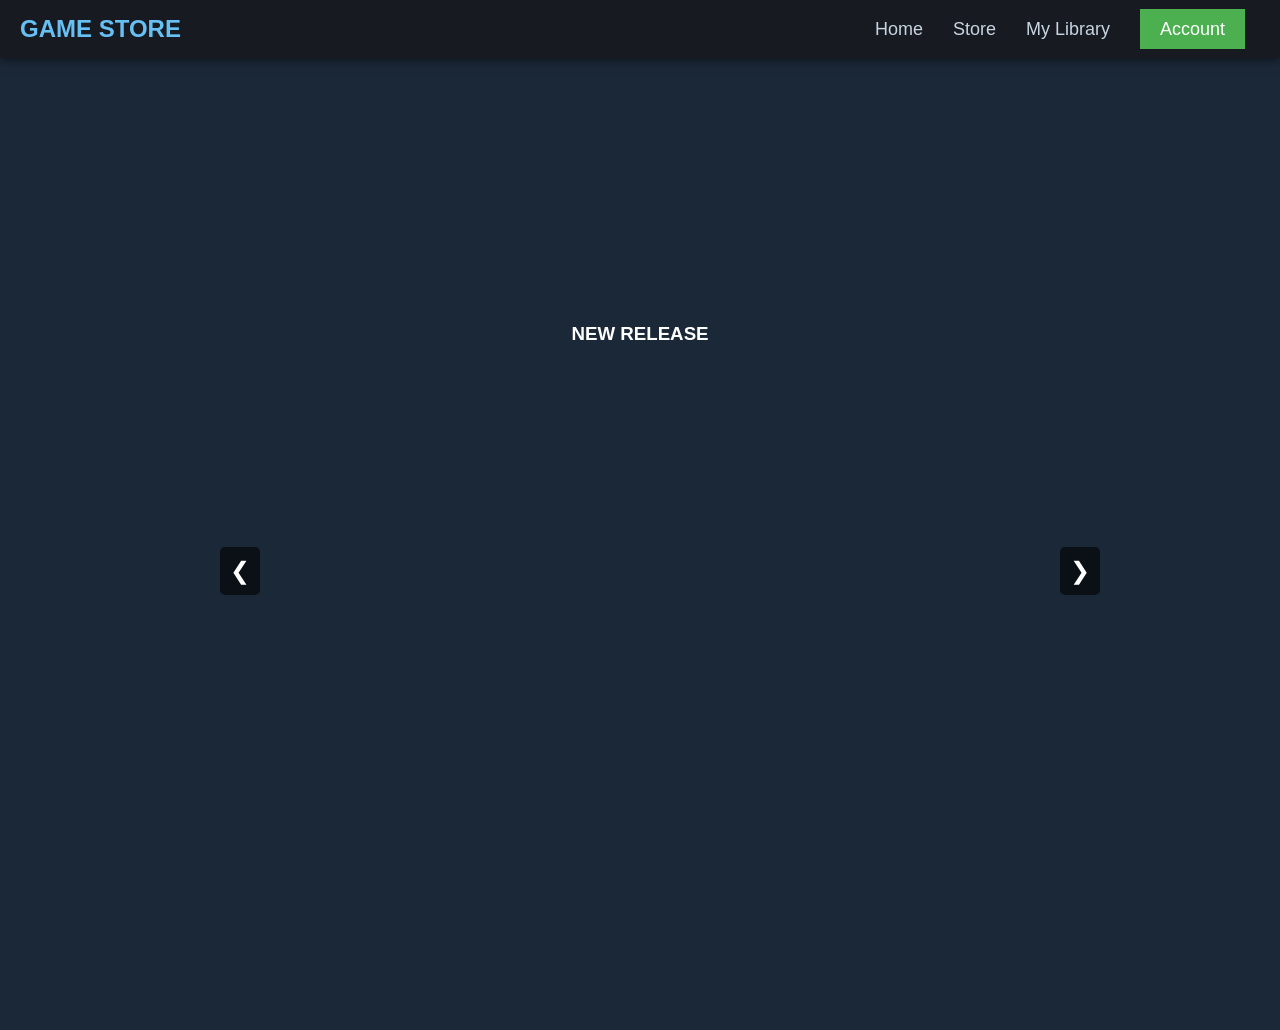
<file: templates/index.html>
<!DOCTYPE html>
<html lang="en">
<head>
  <meta charset="UTF-8">
  <meta name="viewport" content="width=device-width, initial-scale=1.0">
  <title>Game Store</title>
  <link rel="stylesheet" href="/statics/style.css">
  <style>
    /* Library Grid */
    .library-grid {
      display: flex;
      flex-wrap: wrap;
      gap: 1rem;
      justify-content: center;
      margin-top: 1rem;
    }
    
    /* Each Card */
    .library-card {
      background-color: #1b1b1b;
      border: 1px solid #333;
      border-radius: 4px;
      width: 160px; /* Adjust as needed */
      text-align: center;
      padding: 1rem;
      position: relative;
      transition: transform 0.3s, box-shadow 0.3s;
    }
    
    /* Hover effect for Game Cards */
    .library-card:hover {
      transform: scale(1.05);
      box-shadow: 0 4px 8px rgba(0, 0, 0, 0.5);
    }
    
    /* Game Image */
    .library-game-image {
      width: 100%;
      height: auto;
      border-radius: 4px;
      margin-bottom: 0.5rem;
    }
    
    /* Game Name */
    .library-card h3 {
      margin: 0;
      font-size: 1rem;
      color: #fff;
    }
    
    /* Install Button added to each game card */
    .library-card::after {
      content: "Install";
      display: block;
      background-color: #4CAF50;
      color: white;
      text-align: center;
      padding: 0.5rem;
      border-radius: 4px;
      margin-top: 0.5rem;
      cursor: pointer;
      font-size: 0.9rem;
      pointer-events: auto;
    }
    
    /* Hover effect for Install Button */
    .library-card:hover::after {
      background-color: #45a049;
    }
    
    /* On-click effect: change button color when the card is active (clicked) */
    .library-card:active::after {
      background-color: #008CBA;
    }
    
    /* ===== NEW RELEASE SLIDER STYLES ===== */
    .slider-container {
      position: relative;
      width: 120%;
      max-width: 900px;
      margin: 1rem auto;
      overflow: hidden;
      display: flex;
      align-items: center;
      justify-content: center;
    }
    
    .slider {
      display: flex;
      width: 100%;
      position: relative;
      overflow: hidden;
    }
    
    .slide, .new-release-slide {
      width: 100%;
      display: none;
      gap: 1rem;
      align-items: center;
      justify-content: center;
      background: #16202d;
      border-radius: 8px;
      padding: 15px;
      box-shadow: 0 0 10px rgba(0,0,0,0.5);
    }
    
    .new-release-slide img.game-image {
      width: 100%;          /* Full width of container */
      height: 300px;         /* Fixed height */
      object-fit: cover;     /* Crop overflow */
      border-radius: 5px;
    }
    
    .new-release-slide .game-info {
      display: flex;
      flex-direction: column;
      gap: 0.5rem;
      color: #fff;
      width: 50%;
      text-align: left;
    }
    
    .new-release-slide .game-thumbnails {
      display: flex;
      gap: 0.5rem;
    }
    
    .new-release-slide .game-thumbnails img {
      width: 60px;
      border-radius: 3px;
    }
    
    .new-release-slide button {
      padding: 0.5rem 1rem;
      background-color: #4CAF50;
      color: white;
      border: none;
      cursor: pointer;
      border-radius: 4px;
      margin-top: 0.5rem;
    }
    
    .new-release-slide button:hover {
      background-color: #45a049;
    }
    
    .slider-container .prev,
    .slider-container .next {
      cursor: pointer;
      position: absolute;
      top: 50%;
      transform: translateY(-50%);
      background: rgba(0, 0, 0, 0.6);
      color: #fff;
      border: none;
      font-size: 24px;
      padding: 10px;
      border-radius: 5px;
      z-index: 2;
      transition: background 0.3s;
    }
    
    .slider-container .prev:hover,
    .slider-container .next:hover {
      background: rgba(0, 0, 0, 0.8);
    }
    
    .slider-container .prev {
      left: 10px;
    }
    
    .slider-container .next {
      right: 10px;
    }
    /* ===== END NEW RELEASE SLIDER STYLES ===== */
  </style>
</head>
<body>
  <header>
    <h1>GAME STORE</h1>
    <nav>
      <ul>
        <li><a href="#home" onclick="showSection('home')">Home</a></li>
        <li><a href="store.html">Store</a></li>
        <!-- My Library is now a separate navigation item -->
        <li><a href="index.html#library" onclick="showSection('library'); fetchLibrary();">My Library</a></li>
        <li class="dropdown">
          <a href="#" class="dropbtn">Account</a>
          <div class="dropdown-content">
            <a href="/profile">Profile</a>
            <a href="/">Logout</a>
          </div>
        </li>
      </ul>
    </nav>
  </header>
  
  <main>
    <section id="home" class="section active">
      <!-- Featured & Recommended Slider -->
    

      <!-- NEW RELEASE Slider -->
      <h3>NEW RELEASE</h3>
      <div class="slider-container">
        <button class="prev" onclick="changeNewReleaseSlide(-1)">&#10094;</button>
        <div class="slider" id="new-release-slider"></div>
        <button class="next" onclick="changeNewReleaseSlide(1)">&#10095;</button>
      </div>
    </section>
    
    <!-- Library Section -->
    <section id="library" class="section" style="display: none;">
      <h2>My Library</h2>
      <div id="library-grid" class="library-grid">
        <!-- Library cards will be injected here -->
      </div>
    </section>
  </main>
  
  <script>
    // Global cart variable initialization: load from localStorage if available, else start with empty array.
    let cart = JSON.parse(localStorage.getItem("cart")) || [];

    // INITIALIZE: Call necessary functions on DOMContentLoaded
    document.addEventListener("DOMContentLoaded", function () {
      let initialSection = window.location.hash ? window.location.hash.substring(1) : 'home';
      showSection(initialSection);
      updateCartCount();
      loadStore();
      loadCart();
      updateCategoryButtons();
      fetchGames(); // Fetch games from backend
      loadCart();
      updateCategoryButtons();

      // Load new releases for the new release slider container
      loadNewReleases();
    });

    function showSection(sectionId) {
      document.querySelectorAll('.section').forEach(section => {
        section.style.display = 'none';
      });
      const selectedSection = document.getElementById(sectionId);
      if (selectedSection) {
        selectedSection.style.display = 'flex';
        selectedSection.style.flexDirection = 'column';
        selectedSection.style.alignItems = 'center';
        selectedSection.style.justifyContent = 'center';
        selectedSection.style.width = '100%';
      }
      if (sectionId === 'store') loadStore();
      if (sectionId === 'cart') loadCart();
      if (sectionId === 'library') fetchLibrary();
    }

    const categorySlider = document.querySelector('.category-slider');
    const prevCategoryBtn = document.querySelector('.left-btn');
    const nextCategoryBtn = document.querySelector('.right-btn');

    function updateCategoryButtons() {
      if (!categorySlider) return;
      prevCategoryBtn.style.display = categorySlider.scrollLeft > 0 ? 'block' : 'none';
      nextCategoryBtn.style.display =
          categorySlider.scrollLeft + categorySlider.clientWidth < categorySlider.scrollWidth ? 'block' : 'none';
    }

    function scrollCategories(direction) {
      const cardWidth = document.querySelector('.category-card').offsetWidth + 10;
      const visibleCards = 6; 
      categorySlider.scrollBy({ left: direction * cardWidth * visibleCards, behavior: 'smooth' });
      setTimeout(updateCategoryButtons, 500);
    }

    if (categorySlider) {
      categorySlider.addEventListener('scroll', updateCategoryButtons);
    }

    const slides = document.querySelectorAll('.slide');
    let currentSlide = 0;

    function changeSlide(direction) {
      slides[currentSlide].style.display = "none"; 
      currentSlide = (currentSlide + direction + slides.length) % slides.length;
      slides[currentSlide].style.display = "flex";
      slides[currentSlide].style.alignItems = "center";
      slides[currentSlide].style.justifyContent = "center";
    }

    setInterval(() => {
      changeSlide(1);
    }, 3000);

    document.addEventListener("DOMContentLoaded", () => {
      slides.forEach((slide, index) => {
        slide.style.display = index === 0 ? "flex" : "none";
        slide.style.alignItems = "center";
        slide.style.justifyContent = "center";
      });
    });

    async function fetchGames() {
      try {
        const response = await fetch("http://127.0.0.1:8000/games");
        if (!response.ok) throw new Error("Failed to fetch games.");
        const data = await response.json();
        localStorage.setItem("games", JSON.stringify(data.games));
        loadStore();
      } catch (error) {
        console.error("Error fetching games:", error);
      }
    }

    function loadStore() {
      const storeContainer = document.getElementById("store-items");
      if (!storeContainer) return;
      storeContainer.innerHTML = "";
      storeContainer.style.display = "flex";
      storeContainer.style.flexWrap = "wrap";
      storeContainer.style.justifyContent = "center";

      let games = JSON.parse(localStorage.getItem("games")) || [];
      let filteredGames = currentCategory === "all" ? games : games.filter(game => game.category.includes(currentCategory));

      filteredGames.forEach(game => {
        let gameCard = document.createElement("div");
        gameCard.classList.add("game-card");
        // Note: Passing event as the first argument to addToCart.
        gameCard.innerHTML = `
          <h3>${game.name}</h3>
          <p><strong>Category:</strong> ${game.category}</p>
          <p><strong>Year:</strong> ${game.year}</p>
          <p><strong>Price:</strong> ₹${game.price.toFixed(2)}</p>
          <button onclick="addToCart(event, ${game.id})">
            ${isInCart(game.id) ? "In Cart" : "Add to Cart"}
          </button>
        `;
        storeContainer.appendChild(gameCard);
      });
    }

    function showCategory(categoryName) {
      currentCategory = categoryName;
      showSection("store");
    }

    function showCategoryPage(category) {
      fetch(`http://127.0.0.1:8000/games/${encodeURIComponent(category)}`)
          .then(response => response.json())
          .then(data => {
            let categoryGamesContainer = document.getElementById("category-games");
            categoryGamesContainer.innerHTML = "";
            if (data.message) {
              categoryGamesContainer.innerHTML = `<p>${data.message}</p>`;
              return;
            }
            data.games.forEach(game => {
              let gameCard = document.createElement("div");
              gameCard.classList.add("game-card");
              gameCard.innerHTML = `
                <h3>${game.name}</h3>
                <p>Price: ₹${game.price.toFixed(2)}</p>
                <button class="add-to-cart" data-id="${game.id}" onclick="addToCart(event, ${game.id})">
                  ${isInCart(game.id) ? "In Cart" : "Add to Cart"}
                </button>
              `;
              categoryGamesContainer.appendChild(gameCard);
            });
            document.querySelectorAll(".section").forEach(section => section.style.display = "none");
            document.getElementById("category-page").style.display = "block";
            document.getElementById("category-title").innerText = category;
          })
          .catch(error => console.error("Error fetching category games:", error));
    }

    function scrollLeft(id) {
      document.getElementById(id).scrollBy({ left: -220, behavior: 'smooth' });
    }

    function scrollRight(id) {
      document.getElementById(id).scrollBy({ left: 220, behavior: 'smooth' });
    }

    function fetchLibrary() {
      const currentUser = {
        username: sessionStorage.getItem("user_name"),
        email: sessionStorage.getItem("user_email")
      };
      if (!currentUser.email) {
        alert("Please login to view your library.");
        return;
      }
      fetch(`http://127.0.0.1:8000/api/user-library?email=${encodeURIComponent(currentUser.email)}`)
          .then(response => response.json())
          .then(data => {
            const libraryGrid = document.getElementById("library-grid");
            libraryGrid.innerHTML = "";
            if (data.library && data.library.length > 0) {
              data.library.forEach(item => {
                const card = document.createElement("div");
                card.classList.add("library-card");
                card.innerHTML = `
                  <img src="${item.game_image_path || '/statics/images/placeholder.jpg'}"
                       alt="${item.game_name}" 
                       class="library-game-image">
                  <h3>${item.game_name}</h3>
                `;
                libraryGrid.appendChild(card);
              });
            } else {
              libraryGrid.innerHTML = "<p>You haven't purchased any games yet.</p>";
            }
          })
          .catch(error => console.error("Error fetching library:", error));
    }

    let newReleaseIndex = 0;
    async function loadNewReleases() {
      try {
        const response = await fetch("http://127.0.0.1:8000/games");
        if (!response.ok) throw new Error("Failed to fetch games.");
        const data = await response.json();
        console.log("Fetched games for new releases:", data);  // Debug log
        const allGames = data.games || [];
        const sortedGames = allGames.sort((a, b) => b.id - a.id);
        const lastFive = sortedGames.slice(0, 5);
        console.log("Last five games for new release:", lastFive);  // Debug log
        let html = "";
        lastFive.forEach((game, index) => {
          html += `
            <div class="slide new-release-slide"
                 style="display: ${index === 0 ? 'flex' : 'none'}; align-items: center; justify-content: center;">
              <img src="${game.image_path || '/statics/images/placeholder.jpg'}" class="game-image" alt="${game.name}">
              <div class="game-info">
                <h2>${game.name}</h2>
                <div class="game-thumbnails">
                  <img src="${game.image_path || '/statics/images/placeholder.jpg'}" alt="Thumb 1">
                  <img src="${game.image_path || '/statics/images/placeholder.jpg'}" alt="Thumb 2">
                  <img src="${game.image_path || '/statics/images/placeholder.jpg'}" alt="Thumb 3">
                  <img src="${game.image_path || '/statics/images/placeholder.jpg'}" alt="Thumb 4">
                </div>
                <p>Now Available</p>
                <!-- Added price display -->
                <p><strong>Price:</strong> ₹${game.price.toFixed(2)}</p>
                <button onclick="addToCart(event, ${game.id})">Add to Cart</button>
              </div>
            </div>
          `;
        });
        document.getElementById("new-release-slider").innerHTML = html;

        // Auto-slide every 5 seconds
        setInterval(() => changeNewReleaseSlide(1), 5000);

      } catch (error) {
        console.error("Error fetching new releases:", error);
      }
    }
    
    function changeNewReleaseSlide(direction) {
      const newReleaseSlides = document.querySelectorAll(".new-release-slide");
      newReleaseSlides[newReleaseIndex].style.display = "none";
      newReleaseIndex = (newReleaseIndex + direction + newReleaseSlides.length) % newReleaseSlides.length;
      newReleaseSlides[newReleaseIndex].style.display = "flex";
      newReleaseSlides[newReleaseIndex].style.alignItems = "center";
      newReleaseSlides[newReleaseIndex].style.justifyContent = "center";
    }
    
    // Minimal implementation of updateCartCount.
    // (You can expand this if you have a visible cart counter.)
    function updateCartCount() {
      // For example, if you add an element to the header to show count.
      console.log("Cart count:", cart.length);
    }

    // Modified addToCart function: now accepts the event object and id.
    function addToCart(e, id) {
      // Get all games from localStorage.
      const games = JSON.parse(localStorage.getItem("games")) || [];
      const game = games.find(g => g.id === id);
      if (!game) {
        console.error("Game not found.");
        return;
      }
      // Check if the game is already in the cart.
      if (!cart.some(g => g.id === id)) {
        cart.push(game);
        localStorage.setItem("cart", JSON.stringify(cart));
        // Change the button text to "In Cart" and disable it.
        e.target.textContent = "In Cart";
        e.target.disabled = true;
        alert(`${game.name} has been added to your cart!`);
        updateCartCount();
      } else {
        alert(`${game.name} is already in your cart!`);
      }
    }

    // Placeholder function for loadCart (expand as needed)
    function loadCart() {}
  </script>
</body>
</html>
</file>
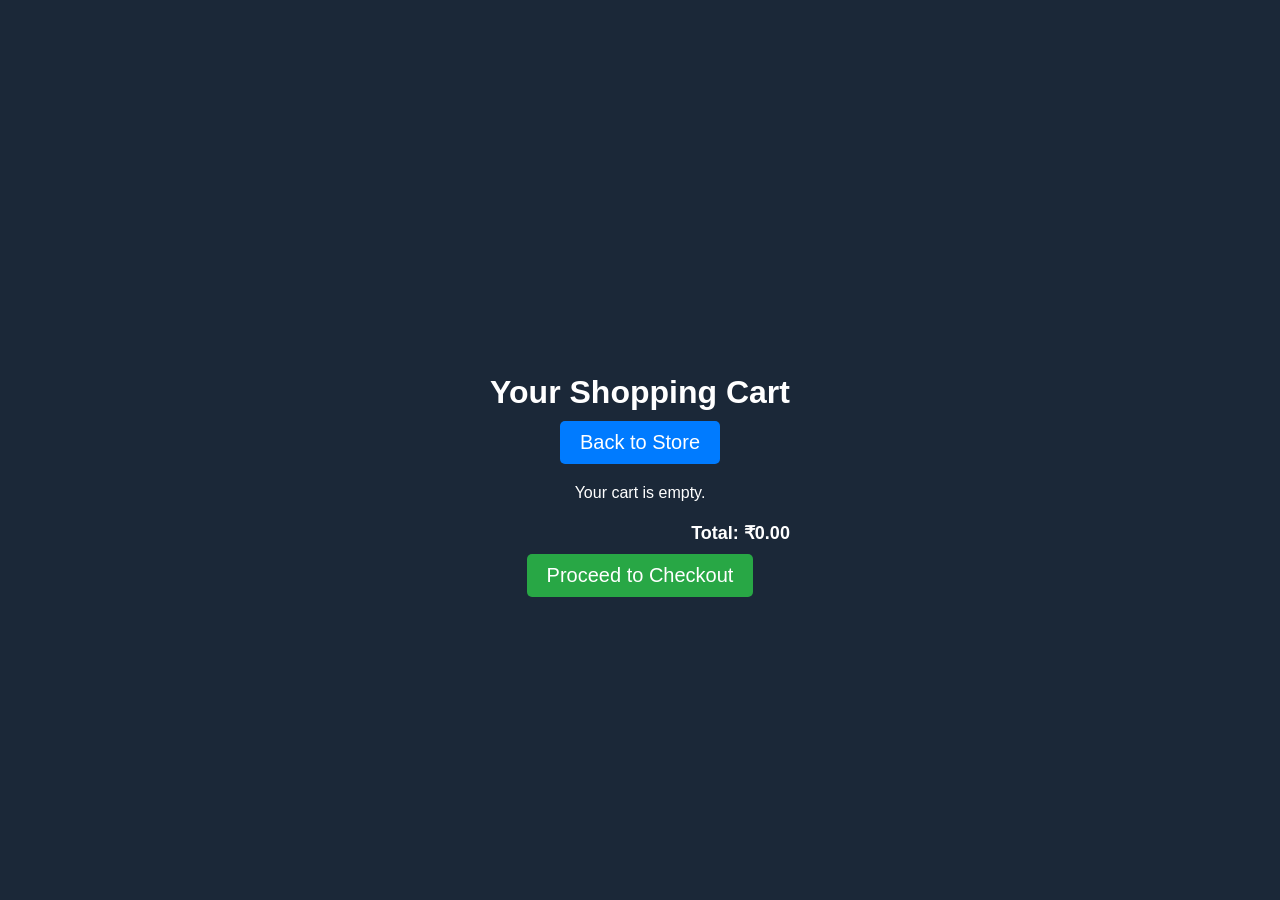
<file: templates/cart.html>
<!DOCTYPE html>
<html lang="en">
<head>
  <meta charset="UTF-8">
  <meta name="viewport" content="width=device-width, initial-scale=1.0">
  <title>Shopping Cart</title>
  <link rel="stylesheet" href="/statics/style.css">
  <style>
    /* Add your cart page styles here */
    .cart-item {
      display: flex;
      justify-content: space-between;
      padding: 10px 0;
      border-bottom: 1px solid #ccc;
    }
    .cart-item img {
      width: 50px;
      height: 50px;
      object-fit: cover;
    }
    .cart-item-details {
      display: flex;
      flex-direction: column;
      justify-content: center;
    }
    .cart-item .remove-btn {
      cursor: pointer;
      color: red;
    }
    .total-price {
      text-align: right;
      font-size: 18px;
      margin-top: 20px;
    }
    .checkout-btn {
      background-color: #28a745;
      color: white;
      padding: 10px 20px;
      border: none;
      border-radius: 5px;
      cursor: pointer;
    }
    .back-btn {
      background-color: #007BFF;
      color: white;
      padding: 10px 20px;
      border: none;
      border-radius: 5px;
      cursor: pointer;
      margin-bottom: 20px;
    }
  </style>
</head>
<body>
  <div class="container">
    <h1>Your Shopping Cart</h1>

    <!-- Back to Store Button -->
    <button onclick="window.location.href='/store.html'" class="back-btn">Back to Store</button>

    <div id="cartItems">
      <!-- Cart items will be dynamically loaded here -->
    </div>
    <div class="total-price">
      <strong>Total: ₹<span id="totalPrice">0.00</span></strong>
    </div>
    <button class="checkout-btn" onclick="checkout()">Proceed to Checkout</button>
  </div>

  <script>
    // Initialize cart from localStorage or empty cart
    let cart = JSON.parse(localStorage.getItem("cart")) || [];
    console.log("Cart loaded:", cart);

    function renderCart() {
      const cartItemsContainer = document.getElementById("cartItems");
      cartItemsContainer.innerHTML = "";  // Clear previous items

      let totalPrice = 0;
      if (cart.length === 0) {
        cartItemsContainer.innerHTML = "<p>Your cart is empty.</p>";
        totalPrice = 0; // Ensure total is zero when cart is empty
      } else {
        // Loop through the cart and create HTML for each item
        cart.forEach((item, index) => {
          // Ensure price is a string before replacing
          totalPrice += parseFloat(String(item.price).replace('$', ''));
          const cartItem = document.createElement("div");
          cartItem.classList.add("cart-item");

          cartItem.innerHTML = `
            <img src="${item.image_path || '/statics/images/placeholder.jpg'}" alt="${item.name}">
            <div class="cart-item-details">
              <p>${item.name}</p>
              <p>Price: ₹${item.price}</p>
            </div>
            <button class="remove-btn" onclick="removeItem(${index})">Remove</button>
          `;
          cartItemsContainer.appendChild(cartItem);
        });
      }
      // Update total price immediately
      document.getElementById("totalPrice").textContent = totalPrice.toFixed(2);
    }

    function removeItem(index) {
      // Remove the item from the cart array and update localStorage
      cart.splice(index, 1);
      localStorage.setItem("cart", JSON.stringify(cart));

      // Re-render the cart immediately
      renderCart();
    }

    function checkout() {
      if (cart.length === 0) {
        alert("Your cart is empty!");
        return;
      }
      // Redirect to checkout page
      window.location.href = "/payment.html";
    }

    // Render the cart when the page loads
    window.onload = renderCart;
  </script>
</body>
</html>
</file>
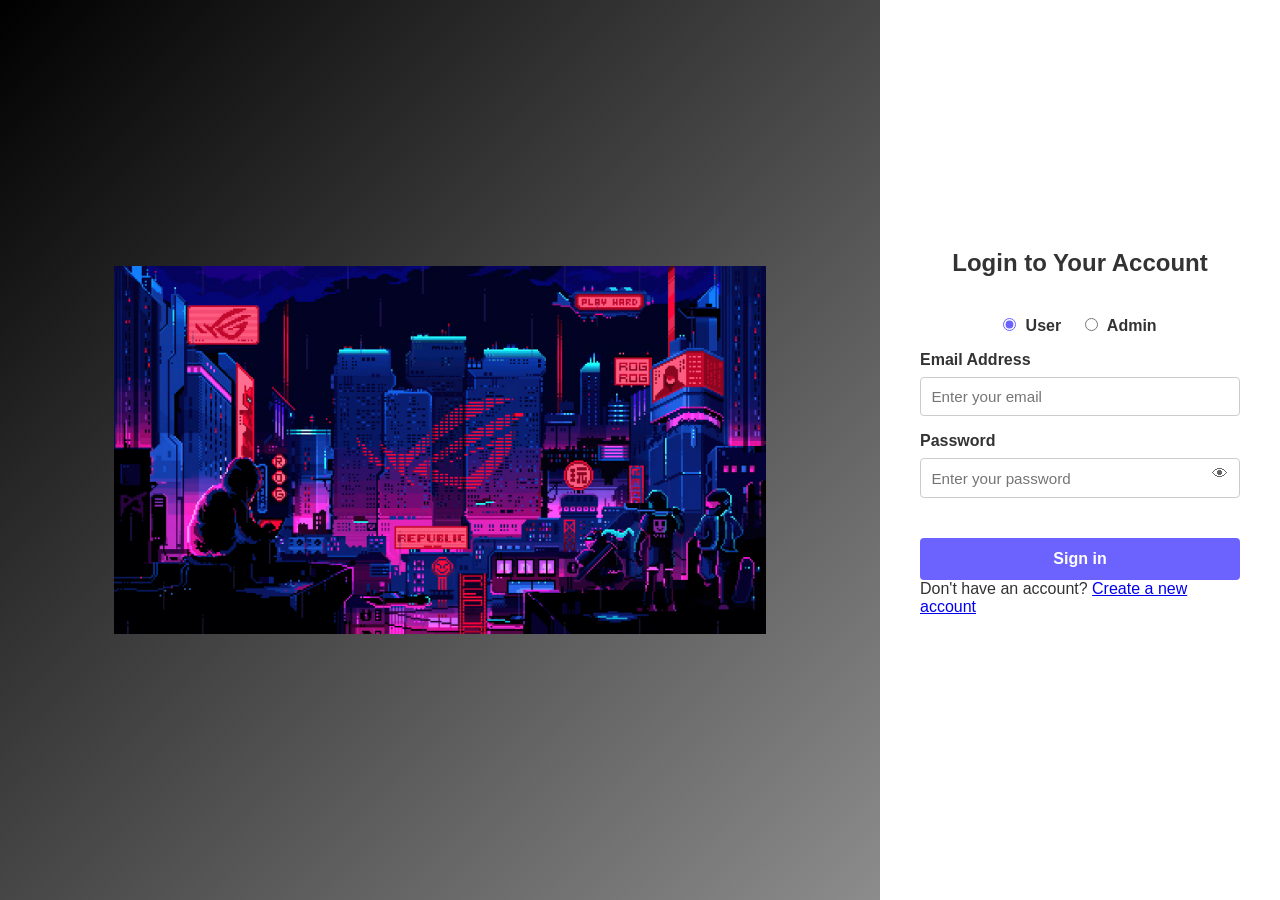
<file: templates/login.html>
<!DOCTYPE html>
<html>
<head>
  <meta charset="UTF-8">
  <title>Modern Login Page</title>
  <!-- Link to external CSS -->
  <link rel="stylesheet" href="/statics/log_styles.css">
  <script src="/statics/login.js"></script>
  <!-- No "action" or "method" on the form; JavaScript handles submission -->
</head>
<body>

  <div class="container">
    <!-- Left panel (illustration / background) -->
    <div class="left-panel">
      <img src="/statics/images/login/nightcity.jpg" alt="nightcity" class="nightcity">
    </div>

    <!-- Right panel (login form) -->
    <div class="right-panel">
      <!-- ID only, no action/method attributes -->
      <form id="loginForm">
        <h2 class="form-title">Login to Your Account</h2>

        <!-- Role selection -->
        <div class="role-selector">
          <label>
            <input type="radio" name="role" value="user" checked> User
          </label>
          <label>
            <input type="radio" name="role" value="admin"> Admin
          </label>
        </div>

        <!-- Email -->
        <label for="email">Email Address</label>
        <input type="email" id="email" placeholder="Enter your email" required>

        <!-- Password + Eye Icon -->
        <label for="password">Password</label>
        <div class="password-container">
          <input type="password" id="password" placeholder="Enter your password" required>
          <button type="button" id="togglePassword" class="eye-icon">&#128065;</button>
        </div>

        <!-- Forgot password link (optional) -->
        <!-- <a href="#" class="forgot-link">Forgot password?</a> -->
        
        <!-- Sign in button -->
        <button type="submit" class="login-btn">Sign in</button>

        <!-- Link to create a new account -->
        <p class="create-account">
          Don't have an account? <a href="/register.html">Create a new account</a>
        </p>

        <!-- Message display (success/failure) -->
        <p id="message"></p>
      </form>
    </div>
  </div>

</body>
</html>
</file>
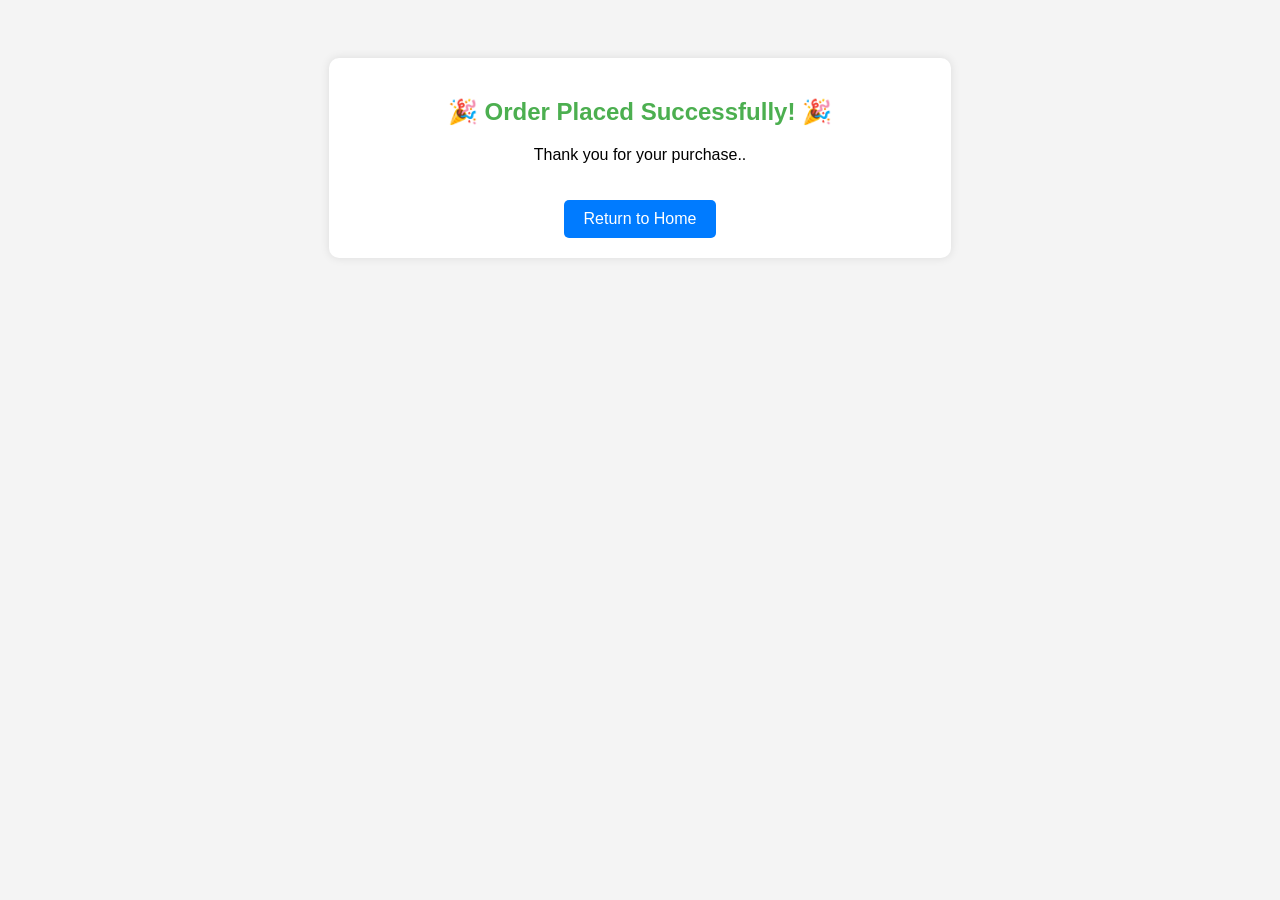
<file: templates/order-confirmation.html>
<!DOCTYPE html>
<html lang="en">
<head>
    <meta charset="UTF-8">
    <meta name="viewport" content="width=device-width, initial-scale=1.0">
    <title>Order Confirmation</title>
    <style>
        body {
            font-family: Arial, sans-serif;
            text-align: center;
            background-color: #f4f4f4;
            padding: 50px;
        }
        .container {
            background: white;
            padding: 20px;
            border-radius: 10px;
            box-shadow: 0px 0px 10px rgba(0, 0, 0, 0.1);
            width: 50%;
            margin: auto;
        }
        h2 {
            color: #4CAF50;
        }
        .back-btn {
            display: inline-block;
            margin-top: 20px;
            padding: 10px 20px;
            text-decoration: none;
            color: white;
            background: #007BFF;
            border-radius: 5px;
        }
        .back-btn:hover {
            background: #0056b3;
        }
    </style>
</head>
<body>

    <div class="container">
        <h2>🎉 Order Placed Successfully! 🎉</h2>
        <p>Thank you for your purchase..</p>
        <a href="/index.html#home" class="back-btn">Return to Home</a>
    </div>

</body>
</html>
</file>
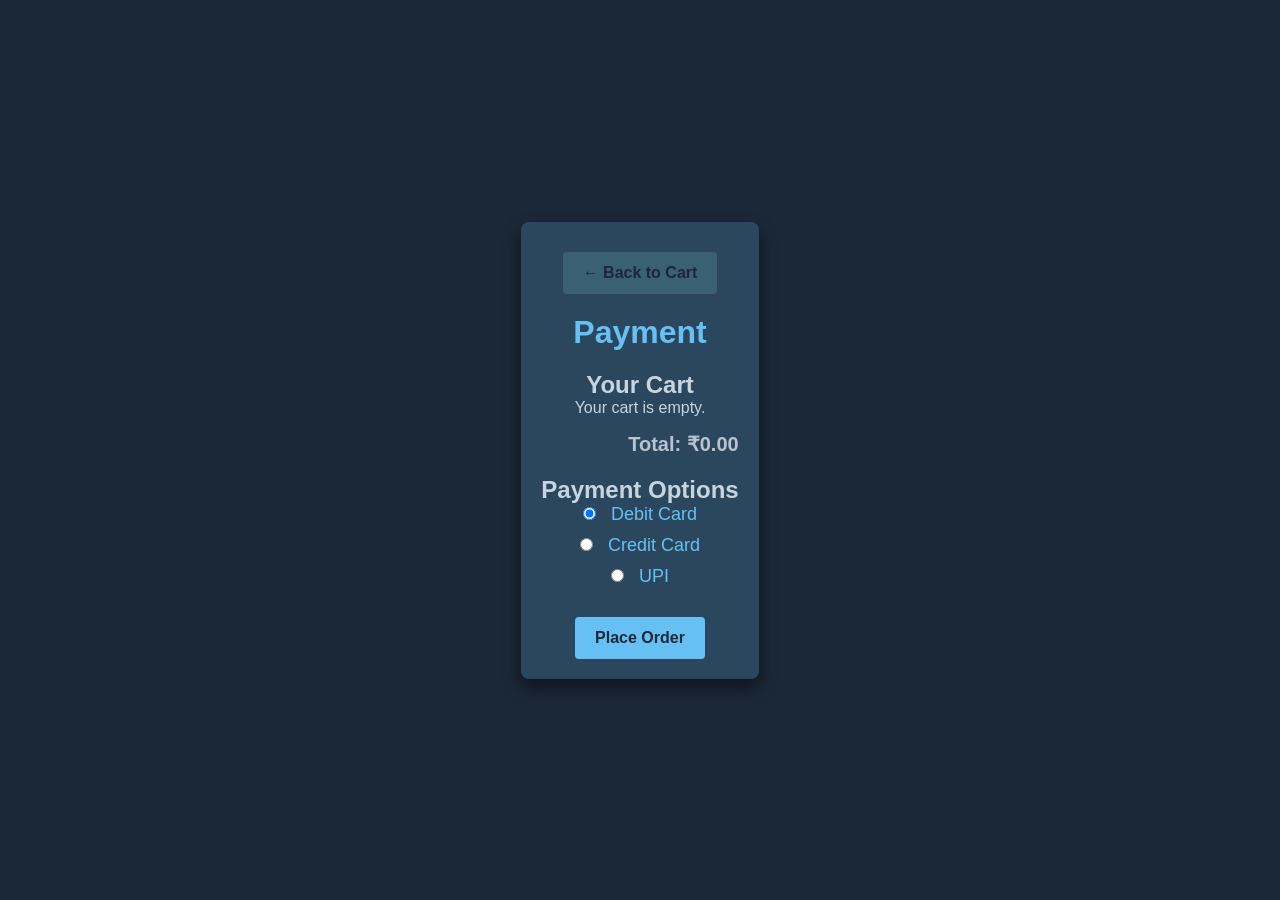
<file: templates/payment.html>
<!DOCTYPE html>
<html lang="en">
<head>
  <meta charset="UTF-8">
  <meta name="viewport" content="width=device-width, initial-scale=1">
  <title>Payment - Game Store</title>
  <link rel="stylesheet" href="/statics/style.css">
  <style>
    /* Modern Steam-like Dark UI */
    body {
      background-color: #1b2838;
      color: #c7d5e0;
      font-family: 'Segoe UI', Tahoma, Geneva, Verdana, sans-serif;
      margin: 0;
      padding: 0;
    }
    .container {
      max-width: 900px;
      margin: 30px auto;
      background-color: #2a475e;
      border-radius: 8px;
      padding: 20px;
      box-shadow: 0 8px 16px rgba(0,0,0,0.5);
    }
    h1 {
      text-align: center;
      margin-bottom: 20px;
      color: #66c0f4;
    }
    .cart-items, .payment-options {
      margin-bottom: 20px;
    }
    .cart-item {
      display: flex;
      justify-content: space-between;
      padding: 15px;
      border-bottom: 1px solid #3a6073;
      align-items: center;
    }
    .cart-item:last-child {
      border-bottom: none;
    }
    .cart-item img {
      width: 60px;
      height: 60px;
      object-fit: cover;
      border-radius: 4px;
    }
    .cart-item-details {
      flex: 1;
      margin-left: 15px;
    }
    .cart-item-details p {
      margin: 2px 0;
    }
    .total-price {
      text-align: right;
      font-size: 20px;
      font-weight: bold;
      margin-top: 15px;
      color: #b9c3d1;
    }
    .payment-options label {
      display: block;
      margin-bottom: 10px;
      font-size: 18px;
      color: #66c0f4;
    }
    .payment-options input[type="radio"] {
      margin-right: 10px;
    }
    .btn {
      display: inline-block;
      padding: 12px 20px;
      font-size: 16px;
      font-weight: bold;
      color: #1b2838;
      background-color: #66c0f4;
      border: none;
      border-radius: 4px;
      cursor: pointer;
      text-decoration: none;
      text-align: center;
      transition: background-color 0.3s ease;
    }
    .btn:hover {
      background-color: #5aa8e6;
    }
    .back-btn {
      background-color: #3a6073;
      margin-bottom: 20px;
    }
    .back-btn:hover {
      background-color: #324b5a;
    }
  </style>
</head>
<body>
  <div class="container">
    <button class="btn back-btn" onclick="window.location.href='/cart.html'">← Back to Cart</button>
    <h1>Payment</h1>

    <!-- Cart Details Section -->
    <div class="cart-items">
      <h2>Your Cart</h2>
      <div id="cartDetails">
        <!-- Cart items will be dynamically loaded here -->
      </div>
      <div class="total-price">
        Total: ₹<span id="totalPrice">0.00</span>
      </div>
    </div>

    <!-- Payment Options Section -->
    <div class="payment-options">
      <h2>Payment Options</h2>
      <label>
        <input type="radio" name="paymentOption" value="debit" checked> Debit Card
      </label>
      <label>
        <input type="radio" name="paymentOption" value="credit"> Credit Card
      </label>
      <label>
        <input type="radio" name="paymentOption" value="upi"> UPI
      </label>
    </div>

    <!-- Place Order Button -->
    <button class="btn" onclick="placeOrder()">Place Order</button>
  </div>

  <script>
    // Load cart from localStorage
    let cart = JSON.parse(localStorage.getItem("cart")) || [];

    // Retrieve the current logged-in user's details from sessionStorage.
    let currentUser = {
      username: sessionStorage.getItem("user_name"),
      email: sessionStorage.getItem("user_email")
    };

    function renderCartDetails() {
      const cartContainer = document.getElementById("cartDetails");
      cartContainer.innerHTML = "";
      let totalPrice = 0;

      if (cart.length === 0) {
        cartContainer.innerHTML = "<p>Your cart is empty.</p>";
      } else {
        cart.forEach(item => {
          // Remove any potential dollar sign and convert to float
          let priceNum = parseFloat(String(item.price).replace('$', ''));
          totalPrice += priceNum;
          const div = document.createElement("div");
          div.classList.add("cart-item");
          div.innerHTML = `
            <img src="${item.image_path || '/statics/images/placeholder.jpg'}" alt="${item.name}">
            <div class="cart-item-details">
              <p>${item.name}</p>
              <p>Price: ₹${priceNum.toFixed(2)}</p>
            </div>
          `;
          cartContainer.appendChild(div);
        });
      }
      document.getElementById("totalPrice").textContent = totalPrice.toFixed(2);
    }

    // Place Order: check for duplicate transactions and then send order to backend
    async function placeOrder() {
      if (cart.length === 0) {
        alert("Your cart is empty!");
        return;
      }
      
      // Ensure the current user is logged in
      if (!currentUser.username || !currentUser.email) {
        alert("Please login to place an order.");
        window.location.href = "/";
        return;
      }
      
      // Get the chosen payment option (dummy - no further processing)
      const paymentOption = document.querySelector('input[name="paymentOption"]:checked').value;
      
      // Build order payload.
      // Each cart item now includes price converted to a number.
      const games = cart.map(item => ({
        game_id: item.id,
        game_name: item.name,
        price: parseFloat(String(item.price).replace('$', ''))
      }));
      
      // Fetch current transactions for the user and check for duplicates
      try {
        const txResponse = await fetch("/api/transactions?username=" + encodeURIComponent(currentUser.username));
        if (!txResponse.ok) {
          alert("Error checking previous transactions. Please try again later.");
          return;
        }
        const txData = await txResponse.json();
        const duplicateGames = [];
        // Compare each game in the order with the transactions
        games.forEach(game => {
          if (txData.transactions.some(tx => tx.game_id === game.game_id)) {
            duplicateGames.push(game.game_name);
          }
        });
        if (duplicateGames.length > 0) {
          alert("Duplicate transaction(s) found for the following game(s): " + duplicateGames.join(", ") + ". Please remove these from your cart before placing a new order.");
          return;
        }
      } catch (error) {
        console.error("Error checking transactions:", error);
        alert("An error occurred while checking for duplicate transactions. Please try again later.");
        return;
      }
      
      // If no duplicates, proceed to place the order
      const order = {
        user_name: currentUser.username,
        email: currentUser.email,
        games: games
      };
      
      try {
        const response = await fetch("/api/transactions", {
          method: "POST",
          headers: {
            "Content-Type": "application/json"
          },
          body: JSON.stringify(order)
        });
        if (response.ok) {
          alert("Payment successful! Your order has been placed.");
          // Clear the cart from localStorage after successful order
          localStorage.removeItem("cart");
          // Redirect to order confirmation page or home
          window.location.href = "/order-confirmation.html";
        } else {
          alert("Payment failed! Please try again.");
        }
      } catch (error) {
        console.error("Error placing order:", error);
        alert("An error occurred. Please try again later.");
      }
    }

    // Render the cart details on page load
    window.onload = renderCartDetails;
  </script>
</body>
</html>
</file>
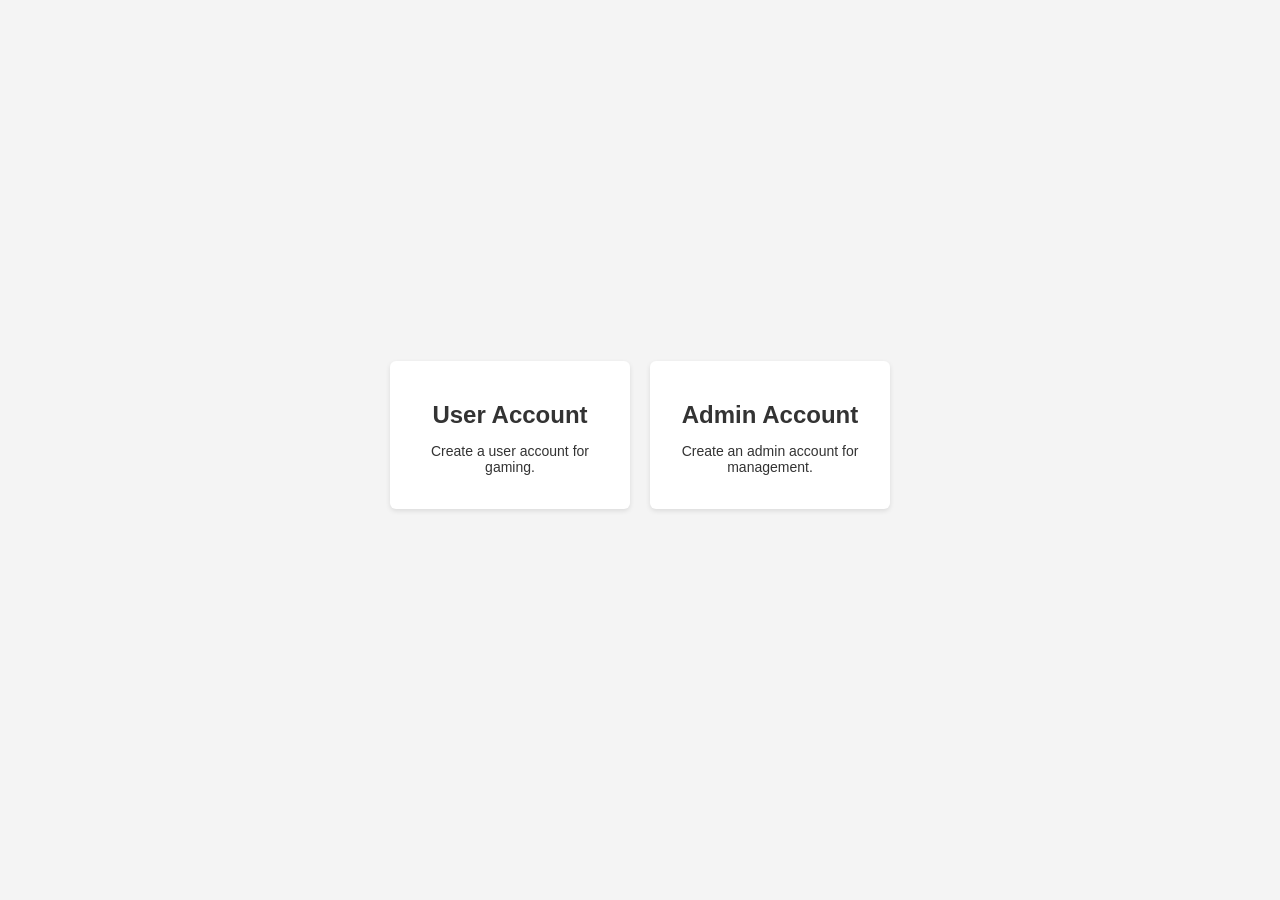
<file: templates/register.html>
<!DOCTYPE html>
<html>
<head>
  <meta charset="UTF-8">
  <title>Create New Account</title>
  <style>
    body {
      font-family: Arial, sans-serif;
      background-color: #f4f4f4;
      color: #333;
      margin: 0;
      padding: 0;
      display: flex;
      flex-direction: column;
      justify-content: center;
      align-items: center;
      min-height: 100vh;
    }
    /* Card Container for Account Type Selection */
    .card-container {
      display: flex;
      gap: 20px;
      margin-bottom: 30px;
    }
    .card {
      background-color: #fff;
      padding: 20px;
      border-radius: 6px;
      box-shadow: 0 2px 5px rgba(0,0,0,0.1);
      width: 200px;
      text-align: center;
      cursor: pointer;
      transition: transform 0.3s;
    }
    .card:hover {
      transform: scale(1.05);
    }
    .card h2 {
      margin-bottom: 10px;
    }
    .card p {
      font-size: 14px;
    }
    /* Registration Form Styling */
    .container {
      width: 100%;
      max-width: 400px;
      padding: 20px;
    }
    form {
      background-color: #fff;
      padding: 30px;
      border-radius: 6px;
      box-shadow: 0 2px 5px rgba(0,0,0,0.1);
      width: 100%;
      box-sizing: border-box;
    }
    form h2 {
      text-align: center;
      margin-bottom: 20px;
    }
    label {
      display: block;
      margin-top: 15px;
      font-weight: bold;
    }
    .input-container {
      position: relative;
      width: 100%;
      margin-top: 5px;
    }
    input[type="password"] {
      width: 100%;
      padding: 10px 40px 10px 10px;
      border: 1px solid #ccc;
      border-radius: 4px;
      box-sizing: border-box;
    }
    input[type="text"],
    input[type="tel"],
    input[type="email"] {
      width: 100%;
      padding: 10px;
      margin-top: 5px;
      border: 1px solid #ccc;
      border-radius: 4px;
      box-sizing: border-box;
    }
    .eye-icon {
      position: absolute;
      right: 10px;
      top: 50%;
      transform: translateY(-50%);
      background: transparent;
      border: none;
      cursor: pointer;
      font-size: 18px;
      padding: 0;
    }
    button[type="submit"] {
      margin-top: 20px;
      width: 100%;
      padding: 12px;
      border: none;
      border-radius: 4px;
      background-color: #007BFF;
      color: #fff;
      cursor: pointer;
      font-size: 16px;
    }
    button[type="submit"]:hover {
      background-color: #0056b3;
    }
    .login-link {
      text-align: center;
      margin-top: 20px;
    }
    .login-link a {
      text-decoration: none;
      color: #007BFF;
    }
    #message, #userMessage {
      margin-top: 15px;
      text-align: center;
      color: red;
    }
    /* Hide form containers initially */
    #userFormContainer, #adminFormContainer {
      display: none;
    }
  </style>
</head>
<body>
  <!-- Account Type Selection Cards -->
  <div id="choiceContainer" class="card-container">
    <div class="card" onclick="showUserForm()">
      <h2>User Account</h2>
      <p>Create a user account for gaming.</p>
    </div>
    <div class="card" onclick="showAdminForm()">
      <h2>Admin Account</h2>
      <p>Create an admin account for management.</p>
    </div>
  </div>
  
  <!-- User Registration Form Container -->
  <div id="userFormContainer" class="container">
    <form id="userRegisterForm">
      <h2>Create User Account</h2>
      
      <label for="user_username">Username</label>
      <input type="text" id="user_username" placeholder="Enter your username" required>
      
      <label for="phone">Phone</label>
      <input type="tel" id="phone" placeholder="Enter your phone number" required>
      
      <label for="user_email">Email Address</label>
      <input type="email" id="user_email" placeholder="Enter your email" required>
      
      <label for="user_password">Password</label>
      <div class="input-container">
        <input type="password" id="user_password" placeholder="Enter your password" required>
        <button type="button" id="toggleUserPassword" class="eye-icon">&#128065;</button>
      </div>
      
      <button type="submit">Create User Account</button>
      
      <p id="userMessage"></p>
      
      <p class="login-link">Already have an account? <a href="/">Login here</a></p>
    </form>
  </div>
  
  <!-- Admin Registration Form Container -->
  <div id="adminFormContainer" class="container">
    <form id="adminRegisterForm">
      <h2>Create Admin Account</h2>
      
      <label for="admin_username">Username</label>
      <input type="text" id="admin_username" placeholder="Enter your username" required>
      
      <label for="admin_email">Email Address</label>
      <input type="email" id="admin_email" placeholder="Enter your email" required>
      
      <label for="admin_password">Password</label>
      <div class="input-container">
        <input type="password" id="admin_password" placeholder="Enter your password" required>
        <button type="button" id="toggleAdminPassword" class="eye-icon">&#128065;</button>
      </div>
      
      <button type="submit">Create Admin Account</button>
      
      <p id="message"></p>
      
      <p class="login-link">Already have an account? <a href="/">Login here</a></p>
    </form>
  </div>
  
  <script>
    // Toggle password visibility for User Registration
    document.getElementById("toggleUserPassword").addEventListener("click", function() {
      const passwordField = document.getElementById("user_password");
      passwordField.type = passwordField.type === "password" ? "text" : "password";
    });
    
    // Toggle password visibility for Admin Registration
    document.getElementById("toggleAdminPassword").addEventListener("click", function() {
      const passwordField = document.getElementById("admin_password");
      passwordField.type = passwordField.type === "password" ? "text" : "password";
    });

    // Show User Registration Form
    function showUserForm() {
      document.getElementById("choiceContainer").style.display = "none";
      document.getElementById("userFormContainer").style.display = "block";
    }
    
    // Show Admin Registration Form
    function showAdminForm() {
      document.getElementById("choiceContainer").style.display = "none";
      document.getElementById("adminFormContainer").style.display = "block";
    }
    
    // User Registration Form Submission
    document.getElementById("userRegisterForm").addEventListener("submit", async function(e) {
      e.preventDefault();
      
      const username = document.getElementById("user_username").value.trim();
      const phone = document.getElementById("phone").value.trim();
      const email = document.getElementById("user_email").value.trim();
      const password = document.getElementById("user_password").value;
      const userMessageEl = document.getElementById("userMessage");
      
      if (!username || !phone || !email || !password) {
        userMessageEl.textContent = "Please fill in all fields.";
        return;
      }
      
      try {
        const response = await fetch("/register", {
          method: "POST",
          headers: { "Content-Type": "application/json" },
          body: JSON.stringify({ username, phone, email, password })
        });
      
        const data = await response.json();
      
        if (response.ok) {
          userMessageEl.style.color = "green";
          userMessageEl.textContent = "User account created successfully!";
          setTimeout(() => {
            window.location.href = "/";
          }, 1000);
        } else {
          userMessageEl.textContent = data.detail || "Registration failed";
        }
      } catch (error) {
        console.error("Error:", error);
        userMessageEl.textContent = "An error occurred. Please try again.";
      }
    });
    
    // Admin Registration Form Submission
    document.getElementById("adminRegisterForm").addEventListener("submit", async function(e) {
      e.preventDefault();
      
      const username = document.getElementById("admin_username").value.trim();
      const email = document.getElementById("admin_email").value.trim();
      const password = document.getElementById("admin_password").value;
      const messageEl = document.getElementById("message");
      
      if (!username || !email || !password) {
        messageEl.textContent = "Please fill in all fields.";
        return;
      }
      
      try {
        const response = await fetch("/register_admin", {
          method: "POST",
          headers: { "Content-Type": "application/json" },
          body: JSON.stringify({ username, email, password })
        });
      
        const data = await response.json();
      
        if (response.ok) {
          messageEl.style.color = "green";
          messageEl.textContent = "Admin account created successfully!";
          setTimeout(() => {
            window.location.href = "/";
          }, 1000);
        } else {
          messageEl.textContent = data.detail || "Registration failed";
        }
      } catch (error) {
        console.error("Error:", error);
        messageEl.textContent = "An error occurred. Please try again.";
      }
    });
  </script>
</body>
</html>
</file>
<file: statics/style.css>
/* Steam-Like Dark Theme */
* {
    margin: 0;
    padding: 0;
    box-sizing: border-box;
    font-family: 'Arial', sans-serif;
    text-align: center;
}

body {
    background-color: #1b2838;
    color: white;
    display: flex;
    flex-direction: column;
    align-items: center;
    justify-content: center;
    min-height: 100vh;
    overflow-x: hidden;
    padding-top: 70px;
    margin: 0;
}

/* Header */
header {
    background: #171a21;
    padding: 15px 20px;
    width: 100vw;
    display: flex;
    align-items: center;
    justify-content: space-between;
    flex-wrap: wrap;
    position: fixed;
    top: 0;
    left: 0;
    right: 0;
    z-index: 1000;
    box-shadow: 0 2px 10px rgba(0, 0, 0, 0.5);
}

header h1 {
    font-size: 24px;
    color: #66c0f4;
    flex: 1;
    text-align: left;
}

nav ul {
    list-style: none;
    display: flex;
    justify-content: center;
    flex-wrap: wrap;
}

nav ul li {
    margin: 0 15px;
}

nav ul li a {
    text-decoration: none;
    color: #c7d5e0;
    font-size: 18px;
    transition: color 0.3s ease;
}

nav ul li a:hover {
    color: #66c0f4;
}

/* Main Layout */
main {
    padding: 30px;
    display: flex;
    flex-direction: column;
    align-items: center;
    width: 100%;
    max-width: 1000px;
}

/* Sections */
.section {
    display: none;
    width: 100%;
}

.section.active {
    display: flex;
    flex-direction: column;
    align-items: center;
    justify-content: center;
    height: 100vh;
    text-align: center;
}

.section-content {
    display: flex;
    flex-direction: column;
    align-items: center;
    gap: 15px;
}

/* Sliders */
.slider-container {
    position: relative;
    width: 110%;
    max-width: 1200px;
    height: 400px;
    margin: 20px auto;
    overflow: hidden;
    background: #1b2838;
    border-radius: 8px;
    padding: 20px;
    left: 50%;
    transform: translateX(-50%);
    display: flex;
    align-items: center;
}

.slider {
    display: flex;
    transition: transform 0.5s ease-in-out;
    max-width: 1000px;
    margin: 0 auto;
}

.slide {
    min-width: 100%;
    display: flex;
    align-items: center;
    justify-content: space-between;
    background: #16202d;
    border-radius: 8px;
    padding: 15px;
    box-shadow: 0px 0px 10px rgba(0, 0, 0, 0.5);
    gap: 10px;
    height: 100%;
}

/* Game Image */
.game-image {
    width: 616px;
    height: 353px;
    object-fit: cover;
    border-radius: 5px;
    transition: transform 0.3s ease;
}

.game-image:hover {
    transform: scale(1.02);
}

.game-info {
    width: 314px;
    height: 353px;
    padding: 15px;
    background: linear-gradient(to right, rgba(0, 0, 0, 0.8), transparent);
    color: #fff;
    border-radius: 5px;
    display: flex;
    flex-direction: column;
    gap: 10px;
}

.game-info h2 {
    font-size: 22px;
    font-weight: bold;
    white-space: normal;
    word-wrap: break-word;
    text-overflow: ellipsis;
    overflow: visible;
    display: block;
}

.game-thumbnails {
    display: grid;
    grid-template-columns: repeat(2, 1fr);
    grid-template-rows: repeat(2, auto);
    gap: 5px;
    width: 100%;
    max-width: 284px;
}

.game-thumbnails img {
    width: 138px;
    height: 64px;
    border-radius: 3px;
    cursor: pointer;
    transition: transform 0.2s ease;
    object-fit: cover;
}

.game-thumbnails img:hover {
    transform: scale(1.1);
}

/* Discount and Price */
.discount {
    background: #66c0f4;
    color: #1b2838;
    font-size: 16px;
    font-weight: bold;
    padding: 5px 8px;
    border-radius: 3px;
}

.price {
    font-size: 20px;
    font-weight: bold;
    color: #a4d007;
}

/* Navigation Buttons */
.prev, .next {
    position: absolute;
    top: 50%;
    transform: translateY(-50%);
    background: rgba(0, 0, 0, 0.6);
    color: #fff;
    border: none;
    font-size: 24px;
    cursor: pointer;
    padding: 10px;
    border-radius: 5px;
    transition: background 0.3s;
}

.prev:hover, .next:hover {
    background: rgba(0, 0, 0, 0.8);
}

.prev {
    left: 10px;
}

.next {
    right: 10px;
}

/* Pagination Dots */
.pagination {
    position: absolute;
    bottom: 10px;
    left: 50%;
    transform: translateX(-50%);
    display: flex;
    justify-content: center;
    gap: 5px;
}

.dot {
    width: 12px;
    height: 12px;
    background: #5a7d9a;
    border-radius: 50%;
    cursor: pointer;
    transition: background 0.3s;
}

.dot.active {
    background: #fff;
}

/* Cart */
#cart-items {
    display: flex;
    flex-wrap: wrap;
    gap: 15px;
    justify-content: center;
    margin-top: 20px;
    background: #2a475e;
    padding: 20px;
    border-radius: 5px;
    width: 100%;
    max-width: 800px;
}

.cart-item {
    background: #2a475e;
    padding: 15px;
    border-radius: 8px;
    color: #c7d5e0;
    font-size: 16px;
    min-width: 150px;
    cursor: pointer;
    transition: transform 0.3s, background 0.3s;
}

.store-item:hover, .cart-item:hover {
    background: #66c0f4;
    color: #000;
    transform: scale(1.05);
}

/* Buttons */
button {
    background: rgba(255, 255, 255, 0.1);
    border: none;
    padding: 10px;
    font-size: 20px;
    color: white;
    cursor: pointer;
    border-radius: 3px;
    margin-top: 10px;
    transition: background 0.3s ease;
}

button:hover {
    background: rgba(255, 255, 255, 0.3);
}

/* Responsive */
@media (max-width: 768px) {
    header {
        flex-direction: column;
        text-align: center;
    }

    nav ul {
        margin-top: 10px;
    }

    .category-card, .game-card {
        min-width: 100px;
        font-size: 14px;
    }

    .prev-category, .next-category, .prev, .next {
        padding: 8px;
        font-size: 20px;
    }
}

/* ========== CATEGORY SLIDER STYLES (ADDED) ========== */
.category-slider-container {
    position: relative;
    margin: 0 auto;
    width: 90%;
    max-width: 1000px;
    overflow: hidden; /* hides scrollbars/arrows */
    margin-top: 20px;
}

.category-slider {
    display: flex;
    gap: 20px;
    overflow-x: auto;
    scroll-behavior: smooth;
    scrollbar-width: none; /* for Firefox */
    padding: 20px 0;
}
.category-slider::-webkit-scrollbar {
    display: none; /* for Chrome, Safari, etc. */
}

/* The slider buttons are .slider-btn plus .left-btn/.right-btn. 
   They need a bit of offset so they don't clash. */
.slider-btn {
    position: absolute;
    top: 50%;
    transform: translateY(-50%);
    background: rgba(255, 255, 255, 0.2);
    border: none;
    padding: 10px;
    cursor: pointer;
    z-index: 9999;
    color: #ffffff;
    font-size: 24px;
    border-radius: 50%;
    transition: background 0.3s;
}

.slider-btn:hover {
    background: rgba(255, 255, 255, 0.4);
}

/* Minimal fix: offset each side */
.prev-category {
    left: 10px; /* Ensures left arrow is 10px from left edge */
    right: auto; /* override any right value */
}

.next-category {
    right: 10px; /* Ensures right arrow is 10px from right edge */
    left: auto;  /* override any left value */
}

.category-card {
    position: relative;
    width: 200px;
    height: 300px;
    border-radius: 8px;
    overflow: hidden;
    cursor: pointer;
    text-align: center;
    color: #fff;
    flex: 0 0 auto;
    transition: transform 0.3s ease;
}

.category-card img {
    width: 100%;
    height: 100%;
    object-fit: cover;
    display: block;
}

.category-card:hover {
    transform: scale(1.05);
}

.category-overlay {
    position: absolute;
    top: 0;
    left: 0;
    background: rgba(237, 27, 36, 0.6);
    width: 100%;
    height: 100%;
    transition: background 0.3s ease;
}

.category-card:hover .category-overlay {
    background: rgba(237, 27, 36, 0.8);
}

.category-card h3 {
    position: absolute;
    bottom: 10px;
    left: 50%;
    transform: translateX(-50%);
    font-size: 18px;
    text-transform: uppercase;
    margin: 0;
}

/* Category Page Styles */
#category-page {
    width: 100%;
    margin-top: 20px;
}

#category-title {
    font-size: 24px;
    margin-bottom: 20px;
}

.games-grid {
    display: flex;
    flex-wrap: wrap;
    gap: 15px;
    justify-content: center;
    background: #2a475e;
    padding: 20px;
    border-radius: 5px;
    max-width: 800px;
    margin: 0 auto;
}

.games-grid .game-card {
    background: #2a475e;
    padding: 15px;
    border-radius: 8px;
    color: #c7d5e0;
    font-size: 16px;
    min-width: 150px;
    cursor: pointer;
    transition: transform 0.3s, background 0.3s;
    text-align: center;
}

.games-grid .game-card:hover {
    background: #66c0f4;
    color: #000;
    transform: scale(1.05);
}

.dropdown {
    position: relative;
    display: inline-block;
}

.dropbtn {
    background-color: #4CAF50;
    color: white;
    padding: 10px 20px;
    border: none;
    cursor: pointer;
    text-decoration: none;
}

.dropdown-content {
    display: none;
    position: absolute;
    background-color: #333;
    min-width: 160px;
    z-index: 1;
    border-radius: 5px;
    box-shadow: 0 4px 8px rgba(0, 0, 0, 0.5);
}

.dropdown-content a {
    color: #fff;
    padding: 10px 15px;
    text-decoration: none;
    display: block;
}

.dropdown-content a:hover {
    background-color: #555;
}

.dropdown:hover .dropdown-content {
    display: block;
}

.cart-summary {
    margin-top: 20px;
    padding: 15px;
    background-color: #222; /* or any color you prefer */
    color: #fff;
    border-radius: 5px;
    width: 300px; /* adjust as needed */
  }
  
  .cart-summary h3 {
    margin-top: 0;
  }
  
  .cart-summary p {
    margin: 5px 0;
  }
  
  .cart-summary button {
    margin-top: 10px;
    padding: 10px 20px;
    background-color: #1c6fda;
    border: none;
    color: #fff;
    cursor: pointer;
    border-radius: 4px;
  }
  
  .cart-summary button:hover {
    background-color: #145cad;
  }
</file>
<file: statics/log_styles.css>
/* 
  Modern two-panel layout:
  - Left side for illustration or background
  - Right side for the login form
*/

/* Global Reset/Setup */
* {
  box-sizing: border-box;
  margin: 0;
  padding: 0;
}

body {
  font-family: "Segoe UI", Tahoma, Geneva, Verdana, sans-serif;
  color: #333;
  background: #f0f2f5;
  height: 100vh;
  display: flex;
}

/* Container for both panels */
.container {
  display: flex;
  flex: 1;
}

/* Left panel: Purple background or image */
.left-panel {
  flex: 1;
  background: linear-gradient(to bottom right, #000000, #8c8c8c);
  display: flex;
  justify-content: center;
  align-items: center;
  padding: 2rem;
  /* overflow: hidden;  <-- Uncomment if you want to hide any part that might exceed container */
}

/* Illustration image inside the left panel */
.nightcity {
  /* Ensure the image never exceeds 80% of the container’s width/height */
  max-width: 80%;
  max-height: 80%;
  width: auto;
  height: auto;
  object-fit: contain; /* Keeps the entire image visible without distortion */
}

/* Right panel: White form area */
.right-panel {
  width: 400px; /* Fixed width for the form side */
  background: #fff;
  display: flex;
  justify-content: center;
  align-items: center;
}

/* Form styles */
form {
  width: 80%;
  max-width: 320px;
  margin: auto;
  background: #fff;
}

.form-title {
  text-align: center;
  margin-bottom: 1.5rem;
  color: #333;
}

/* Role selector: side by side radio */
.role-selector {
  display: flex;
  justify-content: center;
  gap: 1.5rem;
  margin-bottom: 1rem;
}

.role-selector input[type="radio"] {
  margin-right: 0.3rem;
  accent-color: #6c63ff; /* Purple accent for radio */
}

/* Labels and inputs */
form label {
  display: block;
  margin-top: 1rem;
  font-weight: 600;
}

input[type="email"],
input[type="password"],
input[type="text"] {
  width: 100%;
  margin-top: 0.5rem;
  padding: 0.65rem;
  border: 1px solid #ccc;
  border-radius: 4px;
  font-size: 0.95rem;
  color: #333;
}

/* Password container with eye icon */
.password-container {
  position: relative;
}

.eye-icon {
  position: absolute;
  right: 12px;
  top: 50%;
  transform: translateY(-50%);
  background: none;
  border: none;
  font-size: 1rem;
  color: #666;
  cursor: pointer;
}

/* Forgot password link */
.forgot-link {
  display: inline-block;
  margin-top: 0.5rem;
  font-size: 0.9rem;
  color: #6c63ff;
  text-decoration: none;
  float: right;
}

.forgot-link:hover {
  text-decoration: underline;
}

/* Sign in button */
.login-btn {
  width: 100%;
  padding: 0.75rem;
  margin-top: 2.5rem;
  background: #6c63ff;
  color: #fff;
  border: none;
  border-radius: 4px;
  font-size: 1rem;
  font-weight: 600;
  cursor: pointer;
  transition: background 0.3s ease;
}

.login-btn:hover {
  background: #574de2;
}

/* Message below the button */
#message {
  margin-top: 1rem;
  text-align: center;
  font-weight: bold;
  min-height: 1.2em;
}
</file>
